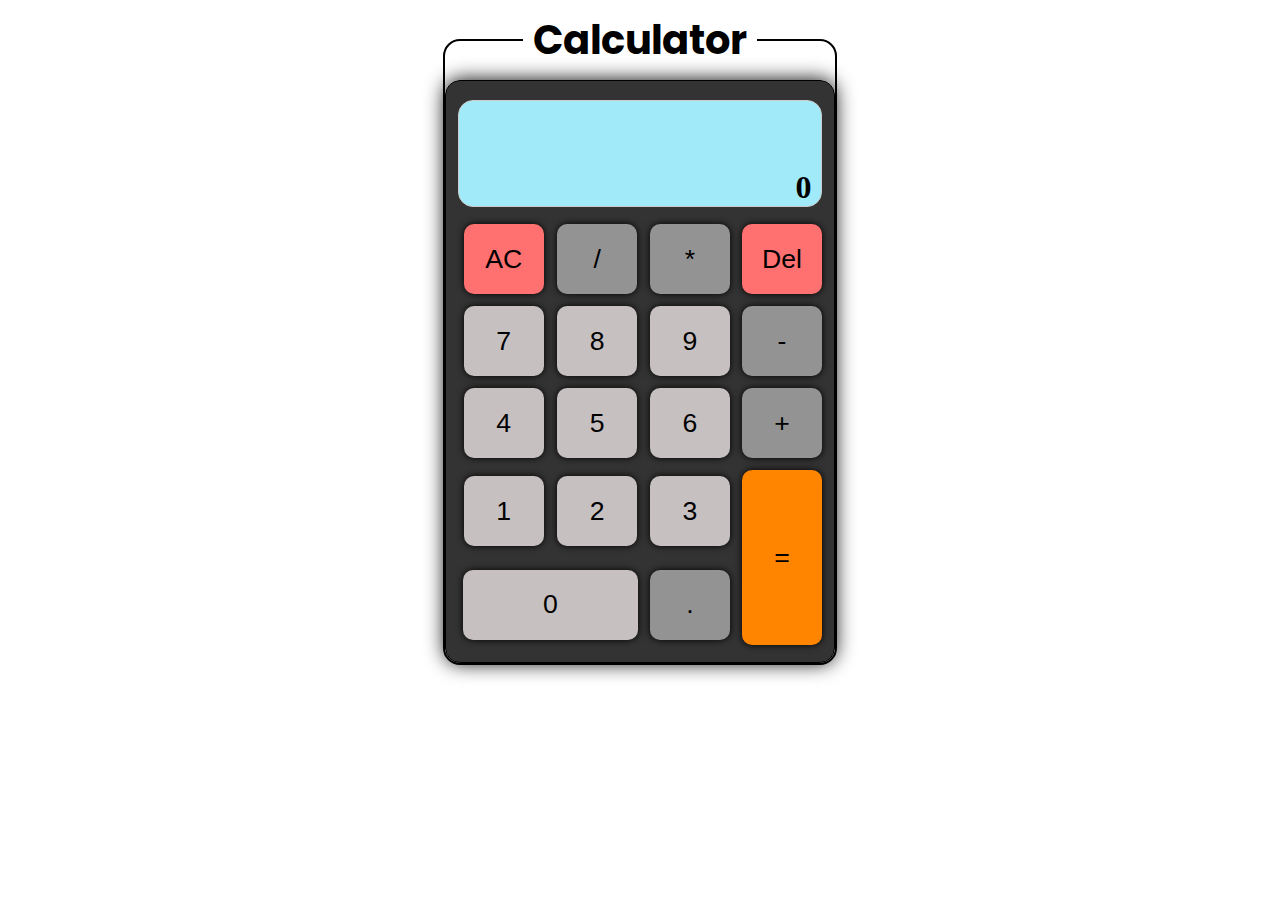
<file: calculator/index.html>
<!DOCTYPE html>
<html lang="en">
  <head>
    <meta charset="UTF-8" />
    <meta name="viewport" content="width=device-width, initial-scale=1.0" />
    <title>Calculator</title>
    <link rel="stylesheet" href="style.css" />
  </head>
  <body>
    <div class="center">
      <fieldset>
        <legend>
          <h1>Calculator</h1>
        </legend>
        <div id="outer_shell">
          <div id="screen">
            <span id="inputDisplay"></span>
            <span id="resultDisplay"></span>
          </div>
          <table>
            <tbody>
              <tr>
                <td>
                  <button class="btn del" id="all_clear">AC</button>
                </td>
                <td>
                  <button class="btn operation" id="divide">/</button>
                </td>
                <td>
                  <button class="btn operation" id="multiply">*</button>
                </td>
                <td>
                  <button class="btn del" id="delete">Del</button>
                </td>
              </tr>
              <tr>
                <td>
                  <button class="btn num" id="num7">7</button>
                </td>
                <td>
                  <button class="btn num" id="num8">8</button>
                </td>
                <td>
                  <button class="btn num" id="num9">9</button>
                </td>
                <td>
                  <button class="btn operation" id="minus">-</button>
                </td>
              </tr>
              <tr>
                <td>
                  <button class="btn num" id="num4">4</button>
                </td>
                <td>
                  <button class="btn num" id="num5">5</button>
                </td>
                <td>
                  <button class="btn num" id="num6">6</button>
                </td>
                <td>
                  <button class="btn operation" id="pls">+</button>
                </td>
              </tr>
              <tr>
                <td><button class="btn num" id="num1">1</button></td>
                <td><button class="btn num" id="num2">2</button></td>
                <td><button class="btn num" id="num3">3</button></td>
                <td rowspan="2">
                  <button class="btn operation" id="equal_to">=</button>
                </td>
                <td></td>
              </tr>

              <tr>
                <td colspan="2">
                  <button class="btn num" id="num0">0</button>
                </td>
                <td><button class="btn operation" id="dot">.</button></td>
              </tr>
            </tbody>
          </table>
        </div>
      </fieldset>
    </div>
 

<script>
   var flag=true;
  function updateDisplay() {
    document.getElementById('inputDisplay').innerText = input;
    document.getElementById('resultDisplay').innerText = result;
  }
  let input = '';
  let result = 0;

  document.querySelectorAll('.btn').forEach((button) => {
    button.addEventListener('click', () => {
      const buttonValue = button.innerText;
      switch (buttonValue) {
        case 'AC':
          input = '';
          result = 0;
          break;
        case 'Del':
          input = input.slice(0, -1);
          break;
        case '=':
          flag=false;
          try {
            result = eval(input);
          } catch (error) {
            result = 'Error';
          }
          break;
          default:
          if(!flag){input = '';}
          input += buttonValue;
          flag=true;
      }
      updateDisplay();
    });
  });
updateDisplay();
</script>
 </body>
</html>
</file>
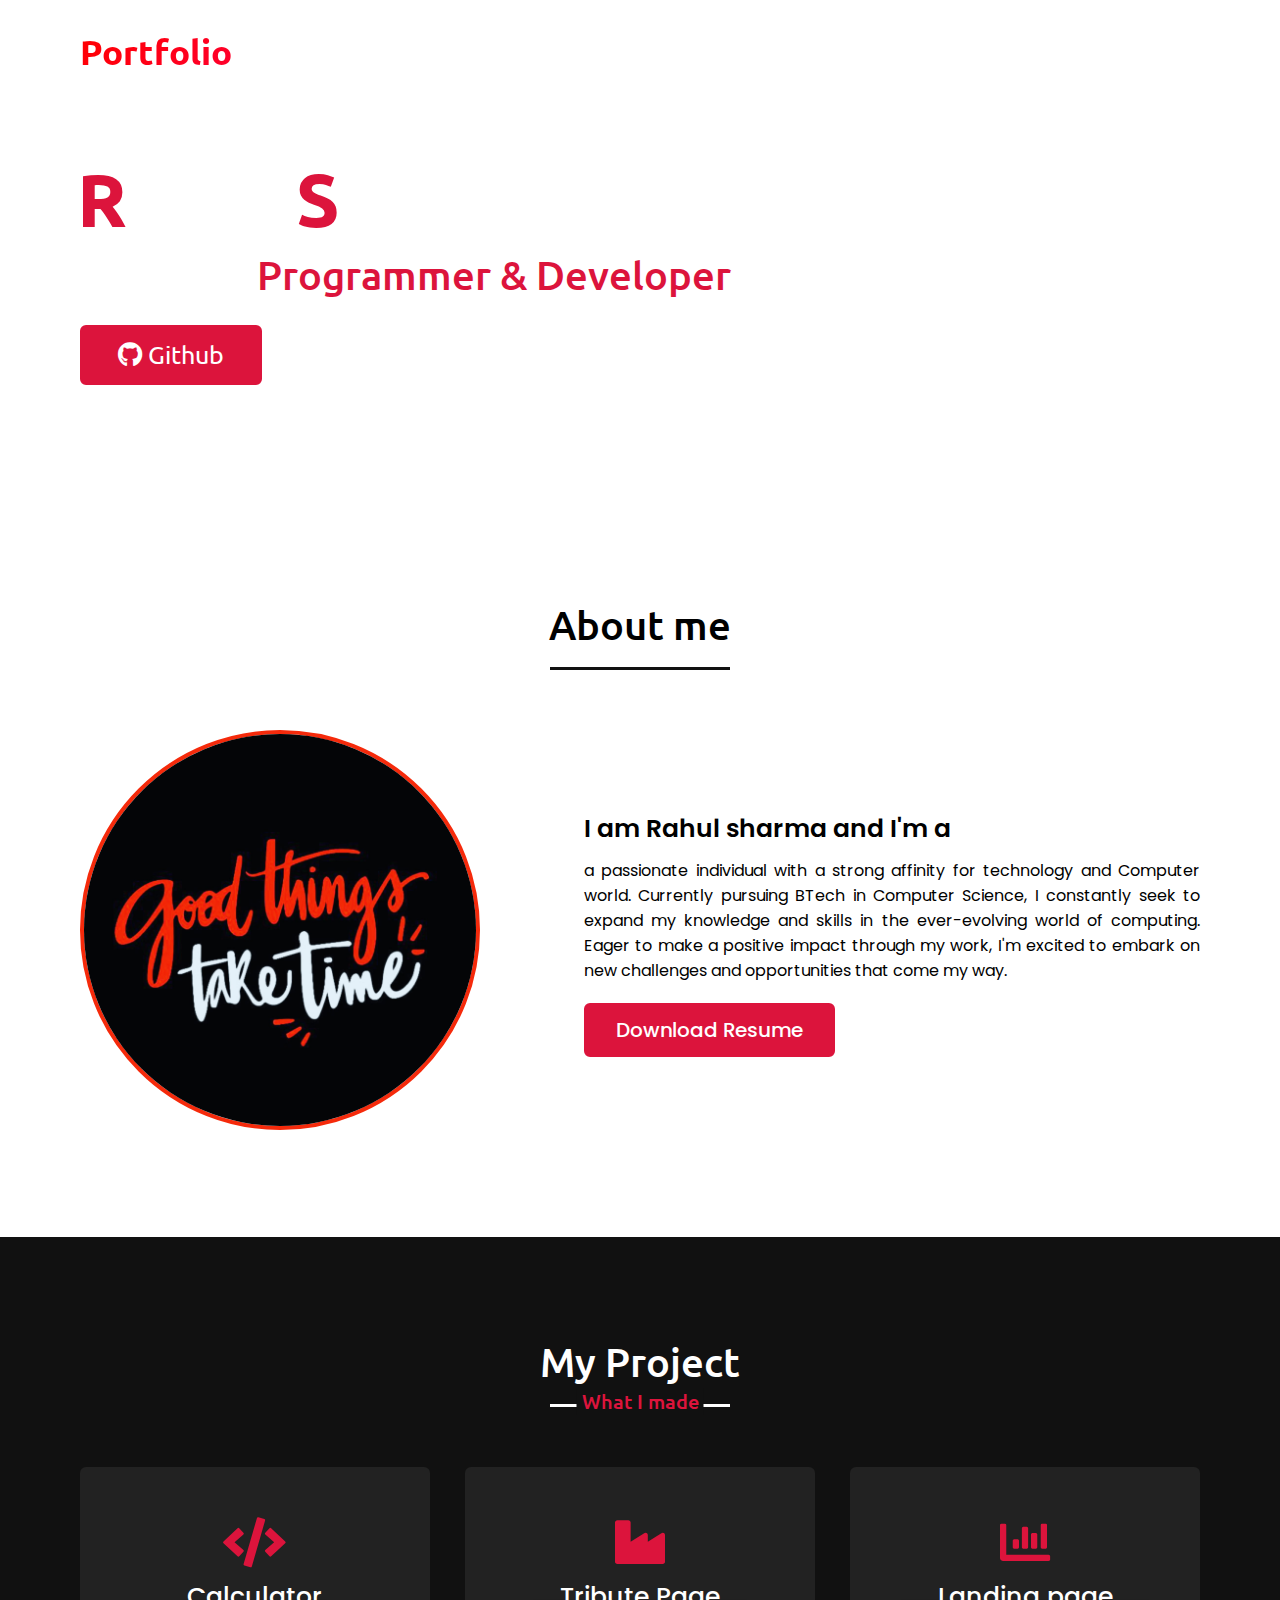
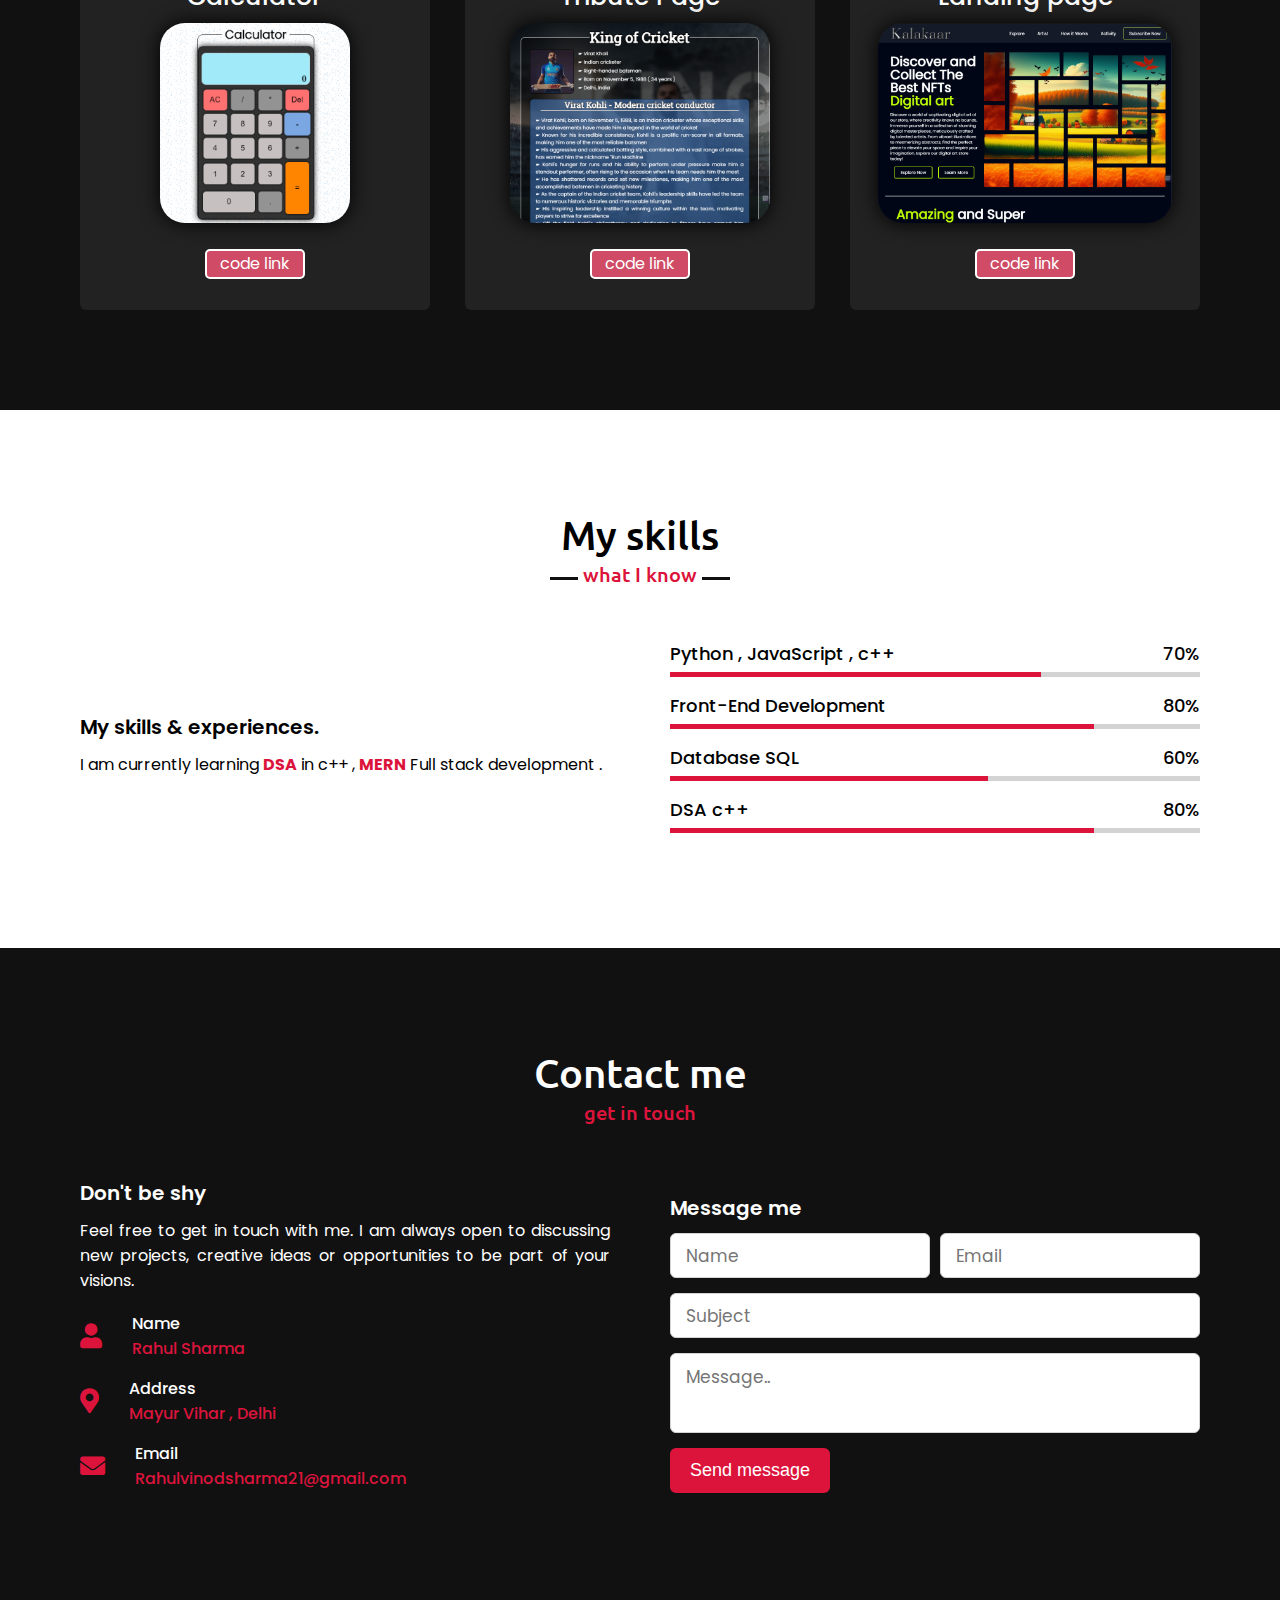
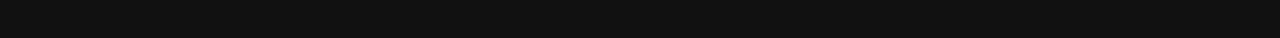
<file: codsoft_task2/index.html>
<!DOCTYPE html>
<html lang="en">
<head>
  <meta charset="UTF-8">
  <meta name="viewport" content="width=device-width, initial-scale=1.0">
  <link rel="stylesheet" href="style.css">
  <link rel="stylesheet" href="https://cdnjs.cloudflare.com/ajax/libs/font-awesome/5.15.2/css/all.min.css">
  <link rel="stylesheet" href="https://cdnjs.cloudflare.com/ajax/libs/font-awesome/6.0.0-beta3/css/all.min.css" integrity="sha512-AZAx0i6SDvlRZ9xZcmk/2Xu+IUX//iRVj88w8wLGoENfVWw+KV8jXhscu4GvKkP0mtwxR3d5VUHrGhkgQClQg==" crossorigin="anonymous" referrerpolicy="no-referrer" />
  <title>Document</title>
</head>
<body>
  <div class="scroll-up-btn">
    <i class="fas fa-angle-up"></i>
  </div>
  <nav class="navbar">
    <div class="max-width">
      <div class="logo"><a href="#">Portfolio</a></div>
      <ul class="menu">
        <li><a href="#home" class="menu-btn">Home</a></li>
        <li><a href="#about" class="menu-btn">About</a></li>
        <li><a href="#Project" class="menu-btn">Projects</a></li>
        <li><a href="#skills" class="menu-btn">Skills</a></li>
        <li><a href="#contact" class="menu-btn">Contact</a></li>
      </ul>
      <div class="menu-btn">
        <i class="fas fa-bars"></i>
      </div>
    </div>
  </nav>
  <section class="home" id="home">
    <div class="max-width">
      <div class="home-content">
        <div class="text-1">Hello, my name is</div>
        <div class="text-2"><span>R</span>ahul <span>S</span>harma</div>
        <div class="text-3">And I'm a <span class="typing">Programmer & Developer</span></div>
        <a href="https://github.com/Rahul-Sharma3" target="_blank"><i class="fab fa-github"></i> Github</a>
      </div>
    </div>
  </section>
  
  <section class="about" id="about">
    <div class="max-width">
      <h2 class="title">About me</h2>
      <div class="about-content">
        <div class="column left">
          <img src="images/mera_photu.jpg" alt="" />
        </div>
        <div class="column right">
          <div class="text">
            I am Rahul sharma and I'm a <span class="typing-2"></span>
            <br>
          </div>
          <p>
            a passionate individual with a strong affinity for technology and Computer world. Currently pursuing BTech in Computer Science, I constantly seek to expand my knowledge and skills in the ever-evolving world of computing. Eager to make a positive impact through my work, I'm excited to embark on new challenges and opportunities that come my way.
          </p>
          <a href="https://drive.google.com/file/d/1ktEhOa8cbxUYfyFpLVAcRsb1ewOHQfHL/view?usp=drivesdk" target="_blank">Download Resume</a>
        </div>
      </div>
    </div>
  </section>
  
  <section class="Project" id="Project">
    <div class="max-width">
      <h2 class="title">My Project</h2>
      <div class="serv-content">
        <div class="card">
          <div class="box">
            <i class="fas fa-code"></i>
            <div class="text">Calculator</div>
            <img src="images/calc.png" alt=""   >
          </div>
          <a href="#">code link</a>
        </div>
        <div class="card">
          <div class="box">
            <i class="fas fa-industry"></i>
            <div class="text">Tribute Page</div>
            <img src="images/tribte.png" alt="">
          </div>
          <a href="#">code link</a>
        </div>
        <div class="card">
          <div class="box">
            <i class="fas fa-chart-bar"></i>
            <div class="text">Landing page</div>
            <img src="images/landing.png" alt="">
            
          </div>
          <a href="#">code link</a>
        </div>
      </div>
    </div>
  </section>
  
  <section class="skills" id="skills">
    <div class="max-width">
      <h2 class="title">My skills</h2>
      <div class="skills-content">
        <div class="column left">
          <div class="text">My skills & experiences.</div>
          <p>
            I am currently learning <span class="hlight">DSA</span> in c++ , <span class="hlight">MERN</span> Full stack development .
          </p>
         
        </div>
        <div class="column right">
          <div class="bars">
            <div class="info">
              <span>Python , JavaScript , c++</span>
              <span>70%</span>
            </div>
            <div class="line html"></div>
          </div>
          <div class="bars">
            <div class="info">
              <span>Front-End Development</span>
              <span>80%</span>
            </div>
            <div class="line css"></div>
          </div>
          
          <div class="bars">
            <div class="info">
              <span>Database SQL</span>
              <span>60%</span>
            </div>
            <div class="line php"></div>
          </div>
          <div class="bars">
            <div class="info">
              <span>DSA c++</span>
              <span>80%</span>
            </div>
            <div class="line mysql"></div>
          </div>
        </div>
      </div>
    </div>
  </section>
  
  
  
  <section class="contact" id="contact">
    <div class="max-width">
      <h2 class="title">Contact me</h2>
      <div class="contact-content">
        <div class="column left">
          <div class="text">Don't be shy</div>
          <p>
            Feel free to get in touch with me. I am always open to discussing
            new projects, creative ideas or opportunities to be part of your
            visions.
          </p>
          <div class="icons">
            <div class="row">
              <i class="fas fa-user"></i>
              <div class="info">
                <div class="head">Name</div>
                <div class="sub-title">Rahul Sharma </div>
              </div>
            </div>
            <div class="row">
              <i class="fas fa-map-marker-alt"></i>
              <div class="info">
                <div class="head">Address</div>
                <div class="sub-title">Mayur Vihar , Delhi </div>
              </div>
            </div>
            <div class="row">
              <i class="fas fa-envelope"></i>
              <div class="info">
                <div class="head">Email</div>
                <div class="sub-title">Rahulvinodsharma21@gmail.com</div>
              </div>
            </div>
          </div>
        </div>
        <div class="column right">
          <div class="text">Message me</div>
          <form action="#">
            <div class="fields">
              <div class="field name">
                <input type="text" placeholder="Name" required />
              </div>
              <div class="field email">
                <input type="email" placeholder="Email" required />
              </div>
            </div>
            <div class="field">
              <input type="text" placeholder="Subject" required />
            </div>
            <div class="field textarea">
              <textarea cols="30" rows="10" placeholder="Message.." required></textarea>
            </div>
            <div class="button-area">
              <button type="submit">Send message</button>
            </div>
          </form>
        </div>
      </div>
    </div>
  </section>
  
  <footer>
    
  </footer>
<script src="https://code.jquery.com/jquery-3.6.0.min.js"></script>
<link rel="stylesheet" href="https://cdnjs.cloudflare.com/ajax/libs/OwlCarousel2/2.3.4/assets/owl.carousel.min.css" integrity="sha512-vsiFYPtf+vSm5Mz8rpgRSoPevSCXwpCKr1CwPe7Yh4i2fW5NNzUWRjkLGRl17P9sC2blPQ5jMYZS05ujj/0+pA==" crossorigin="anonymous" referrerpolicy="no-referrer" />
<script src="https://cdnjs.cloudflare.com/ajax/libs/OwlCarousel2/2.3.4/owl.carousel.min.js" integrity="sha512-rJ9l4tJFmLlZrfB8u42hqT8fZTTzGG/bjYhsxkTT4N9Exwr+B++OthgbFUC9MCLQqhuNRlNudLsJmBBFNYaQg==" crossorigin="anonymous" referrerpolicy="no-referrer"></script>
<script src="script.js"></script>
</body>
</html>
</file>
<file: calculator/style.css>
@import url("https://fonts.googleapis.com/css2?family=Poppins:wght@300&display=swap");

* {
  margin: 0;
  padding: 0;
  border: border-box;
}
body {
  background: #fff url(https://i.gifer.com/origin/d2/d2faff75e02534a3c687da2b7c4a95ab_w200.gif);
}
h1 {
  margin: 10px;
  font-size: 30pt;
  font-family: "Poppins", sans-serif;
  font-weight: bolder;
}
fieldset {
  text-align: center;
  border: 2px solid #000;
  border-radius: 17px;
  display: flex;
  justify-content: center;
}
.center {
  display: flex;
  justify-content: center;
}
#outer_shell {
  border: 1px solid black;
  width: 388px;
  /* height: 600px; */
  background-color: rgba(0, 0, 0, 0.8);
  border-radius: 15px;
  box-shadow: #000 0px 0px 20px ;
}
#screen {
  margin: 5% 3%;
  height: 85px;
  border: 2px solid black;
  background-color: rgb(160, 234, 249);
  border-radius: 15px;
}
button {
  height: 70px;
  width: 80px;
  border: none;
  margin: 5px;
  background-color: #c7c0c0;
  border-radius: 10px;
  box-shadow: #000 0px 0px 7px ;
  font-size: 20pt;
  transition: 0.1s ease;
  cursor: pointer;
}
#num0 {
  width: 175px;
}
#equal_to {
  height: 175px;
}
table {
  margin: 10px;
}
.operation{
    background-color: #939393;
}
.del{
    background-color: #ff7171;
}
#equal_to{
    background-color: #ff8400;
} 
#screen {
    text-align: left;
    font-size: 24px;
    border: 1px solid #ccc;
    padding: 10px;
    margin-bottom: 10px;
    position: relative;
  }

  #inputDisplay {
    text-align:left;
  }

  #resultDisplay {
    text-align:right;
    font-size: 32px;
    position: absolute;
    bottom: 0;font-weight: bold;
    right: 10px;
  }
button:hover{
    scale: 1.1;
    background-color: #7aa7e1;
}

button:active{
    scale: 1;
    background-color: #c7c0c0;
}
</file>
<file: codsoft_task2/style.css>
@import url("https://fonts.googleapis.com/css2?family=Poppins:wght@400;500;600;700&family=Ubuntu:wght@400;500;700&display=swap");

* {
  margin: 0;
  padding: 0;
  box-sizing: border-box;
  text-decoration: none;
}

html {
  scroll-behavior: smooth;
}
.typing{
  color: blue;
}
::-webkit-scrollbar {
  width: 10px;
}

::-webkit-scrollbar-track {
  background: #f1f1f1;
}

::-webkit-scrollbar-thumb {
  background: #888;
}

::-webkit-scrollbar-thumb:hover {
  background: #555;
}

section {
  padding: 100px 0;
}

.max-width {
  max-width: 1300px;
  padding: 0 80px;
  margin: auto;
}

.about,
.Project,
.skills,
.teams,
.contact,
footer {
  font-family: "Poppins", sans-serif;
}

.about .about-content,
.Project .serv-content,
.skills .skills-content,
.contact .contact-content {
  display: flex;
  flex-wrap: wrap;
  align-items: center;
  justify-content: space-between;
}

section .title {
  position: relative;
  text-align: center;
  font-size: 40px;
  font-weight: 500;
  margin-bottom: 60px;
  padding-bottom: 20px;
  font-family: "Ubuntu", sans-serif;
}

section .title::before {
  content: "";
  position: absolute;
  bottom: 0;
  left: 50%;
  width: 180px;
  height: 3px;
  background: #111;
  transform: translateX(-50%);
}

section .title::after {
  position: absolute;
  bottom: -8px;
  left: 50%;
  font-size: 20px;
  color: crimson;
  padding: 0 5px;
  background: #111;
  transform: translateX(-50%);
}

.navbar {
  position: fixed;
  width: 100%;
  z-index: 999;
  padding: 30px 0;
  font-family: "Ubuntu", sans-serif;
  transition: all 0.3s ease;
}

.navbar.sticky {
  padding: 15px 0;
  background: crimson;
}

.navbar .max-width {
  display: flex;
  align-items: center;
  justify-content: space-between;
}

.navbar .logo a {
  font-size: 35px;
  font-weight: 600;
  background: repeating-linear-gradient(
    -45deg,
    red 0%,
    yellow 7.14%,
    rgb(0, 255, 0) 14.28%,
    rgb(0, 255, 255) 21.4%,
    cyan 28.56%,
    blue 35.7%,
    magenta 42.84%,
    red 50%
  );
  background-size: 600vw 600vw;
  -webkit-text-fill-color: transparent;
  background-clip: border-box;
  -webkit-background-clip: text;
  animation: slide 8s linear infinite forwards;
}

@keyframes slide {
  0% {
    background-position-x: 0%;
  }

  100% {
    background-position-x: 600vw;
  }
}

.navbar.sticky .logo a {
  background: white;
  -webkit-text-fill-color: transparent;
  background-clip: border-box;
  -webkit-background-clip: text;
}

.navbar .menu li {
  list-style: none;
  display: inline-block;
}

.navbar .menu li a {
  display: block;
  color: #fff;
  font-size: 18px;
  font-weight: 500;
  margin-left: 25px;
  transition: color 0.3s ease;
}

.navbar .menu li a:hover {
  color: crimson;
}

.navbar.sticky .menu li a:hover {
  color: #fff;
}
.contact{
  background: #111;
  color: white;
}
.menu-btn {
  color: #fff;
  font-size: 23px;
  cursor: pointer;
  display: none;
}

.scroll-up-btn {
  position: fixed;
  height: 45px;
  width: 42px;
  background: crimson;
  right: 30px;
  bottom: 10px;
  text-align: center;
  line-height: 45px;
  color: #fff;
  z-index: 9999;
  font-size: 30px;
  border-radius: 6px;
  border-bottom-width: 2px;
  cursor: pointer;
  opacity: 0;
  pointer-events: none;
  transition: all 0.3s ease;
}

.scroll-up-btn.show {
  bottom: 30px;
  opacity: 1;
  pointer-events: auto;
}

.scroll-up-btn:hover {
  filter: brightness(80%);
}

.home {
  display: flex;
  background: url("https://i.ibb.co/SPZD6fx/banner.jpg") no-repeat center;
  color: #fff;
  min-height: 500px;
  background-size: cover;
  background-attachment: fixed;
  font-family: "Ubuntu", sans-serif;
}

.home .max-width {
  width: 100%;
  display: flex;
}

.home .max-width .row {
  margin-right: 0;
}

.home .home-content .text-1 {
  font-size: 27px;
}

.home .home-content .text-2 {
  font-size: 75px;
  font-weight: 600;
  margin-left: -3px;
}

.home .home-content .text-2 span {
  color: crimson;
  transition: all 0.3s ease;
}

.home .home-content .text-3 {
  font-size: 40px;
  margin: 5px 0;
}

.home .home-content .text-3 span {
  color: crimson;
  font-weight: 500;
}

.home .home-content a {
  display: inline-block;
  background: crimson;
  color: #fff;
  font-size: 25px;
  padding: 12px 36px;
  margin-top: 20px;
  font-weight: 400;
  border-radius: 6px;
  border: 2px solid crimson;
  transition: all 0.3s ease;
}

.home .home-content a:hover {
  color: crimson;
  background: none;
}



.about .about-content .left {
  width: 45%;
}

.about .about-content .left img {
  height: 400px;
  width: 400px;
  object-fit: cover;
  border-radius: 50%;
  border: 4px solid #f52a0b;
}

.about .about-content .right {
  width: 55%;
}

.about .about-content .right .text {
  font-size: 25px;
  font-weight: 600;
  margin-bottom: 10px;
}

.about .about-content .right .text span {
  color: crimson;
}

.about .about-content .right p {
  text-align: justify;
}

.about .about-content .right a {
  display: inline-block;
  background: crimson;
  color: #fff;
  font-size: 20px;
  font-weight: 500;
  padding: 10px 30px;
  margin-top: 20px;
  border-radius: 6px;
  border: 2px solid crimson;
  transition: all 0.3s ease;
}

.about .about-content .right a:hover {
  color: crimson;
  background: none;
}

.Project,
.teams {
  color: #fff;
  background: #111;
}

.Project .title::before,
.teams .title::before {
  background: #fff;
}

.Project .title::after,
.teams .title::after {
  background: #111;
  content: "What I made";
}

.Project .serv-content .card {
  width: calc(33% - 20px);
  background: #222;
  text-align: center;
  border-radius: 6px;
  padding: 50px 25px;
  cursor: pointer;
  transition: all 0.3s ease;
}

.Project .serv-content .card:hover {
  background: crimson;
}

.Project .serv-content .card .box {
  transition: all 0.3s ease;
}

.Project .serv-content .card:hover .box {
  transform: scale(1.05);
}

.Project .serv-content .card i {
  font-size: 50px;
  color: crimson;
  transition: color 0.3s ease;
}

.Project .serv-content .card:hover i {
  color: #fff;
}

.Project .serv-content .card .text {
  font-size: 25px;
  font-weight: 500;
  margin: 10px 0 7px;
}


.skills .title::after {
  background: #fff;
  content: "what I know";
}

.skills .skills-content .column {
  width: calc(50% - 30px);
}

.skills .skills-content .left .text {
  font-size: 20px;
  font-weight: 600;
  margin-bottom: 10px;
}

.skills .skills-content .left p {
  text-align: justify;
}

.skills .skills-content .left a {
  display: inline-block;
  background: crimson;
  color: #fff;
  font-size: 18px;
  font-weight: 500;
  padding: 8px 16px;
  margin-top: 20px;
  border-radius: 6px;
  border: 2px solid crimson;
  transition: all 0.3s ease;
}

.skills .skills-content .left a:hover {
  color: crimson;
  background: none;
}

.skills .skills-content .right .bars {
  margin-bottom: 15px;
}

.skills .skills-content .right .info {
  display: flex;
  margin-bottom: 5px;
  align-items: center;
  justify-content: space-between;
}

.skills .skills-content .right span {
  font-weight: 500;
  font-size: 18px;
}

.skills .skills-content .right .line {
  height: 5px;
  width: 100%;
  background: lightgrey;
  position: relative;
}

.skills .skills-content .right .line::before {
  content: "";
  position: absolute;
  height: 100%;
  left: 0;
  top: 0;
  background: crimson;
}

.skills-content .right .html::before {
  width: 70%;
}

.skills-content .right .css::before {
  width: 80%;
}

.skills-content .right .js::before {
  width: 65%;
}

.skills-content .right .php::before {
  width: 60%;
}

.skills-content .right .mysql::before {
  width: 80%;
}

.teams .title::after {
  content: "who with me";
}

.teams .carousel .card {
  background: #222;
  border-radius: 6px;
  padding: 25px 35px;
  text-align: center;
  overflow: hidden;
  transition: all 0.3s ease;
}

.teams .carousel .card:hover {
  background: crimson;
}

.teams .carousel .card .box {
  display: flex;
  flex-direction: column;
  align-items: center;
  justify-content: center;
  transition: all 0.3s ease;
}

.teams .carousel .card:hover .box {
  transform: scale(1.05);
}

.teams .carousel .card .text {
  font-size: 25px;
  font-weight: 500;
  margin: 10px 0 7px;
}

.teams .carousel .card img {
  height: 150px;
  width: 150px;
  object-fit: cover;
  border-radius: 50%;
  border: 5px solid crimson;
  transition: all 0.3s ease;
}

.teams .carousel .card:hover img {
  border-color: #fff;
}

.owl-dots {
  text-align: center;
  margin-top: 20px;
}

.owl-dot {
  height: 13px;
  width: 13px;
  margin: 0 5px;
  outline: none !important;
  border-radius: 50%;
  border: 2px solid crimson !important;
  transition: all 0.3s ease;
}

.owl-dot.active {
  width: 35px;
  border-radius: 14px;
}

.owl-dot.active,
.owl-dot:hover {
  background: crimson !important;
}

.contact .title::after {
  background: none;
  content: "get in touch";
}

.contact .contact-content .column {
  width: calc(50% - 30px);
}

.contact .contact-content .text {
  font-size: 20px;
  font-weight: 600;
  margin-bottom: 10px;
}

.contact .contact-content .left p {
  text-align: justify;
}

.contact .contact-content .left .icons {
  margin: 10px 0;
}

.contact .contact-content .row {
  display: flex;
  height: 65px;
  align-items: center;
}

.contact .contact-content .row .info {
  margin-left: 30px;
}

.contact .contact-content .row i {
  font-size: 25px;
  color: crimson;
}

.contact .contact-content .info .head {
  font-weight: 500;
}

.contact .contact-content .info .sub-title {
  font-weight: 500;
  color: crimson;
  /* color: #333; */
}

.contact .right form .fields {
  display: flex;
}

.contact .right form .field,
.contact .right form .fields .field {
  height: 45px;
  width: 100%;
  margin-bottom: 15px;
}

.contact .right form .textarea {
  height: 80px;
  width: 100%;
}

.contact .right form .name {
  margin-right: 10px;
}

.contact .right form .field input,
.contact .right form .textarea textarea {
  height: 100%;
  width: 100%;
  border: 1px solid lightgrey;
  border-radius: 6px;
  outline: none;
  padding: 0 15px;
  font-size: 17px;
  font-family: "Poppins", sans-serif;
  transition: all 0.3s ease;
}

.contact .right form .field input:focus,
.contact .right form .textarea textarea:focus {
  border-color: #b3b3b3;
}

.contact .right form .textarea textarea {
  padding-top: 10px;
  resize: none;
}

.contact .right form .button-area {
  display: flex;
  align-items: center;
}

.right form .button-area button {
  color: #fff;
  display: block;
  width: 160px !important;
  height: 45px;
  outline: none;
  font-size: 18px;
  font-weight: 500;
  border-radius: 6px;
  cursor: pointer;
  flex-wrap: nowrap;
  background: crimson;
  border: 2px solid crimson;
  transition: all 0.3s ease;
}

.right form .button-area button:hover {
  color: crimson;
  background: none;
}
.box img{
  border-radius:25px;
  height:200px;
  box-shadow:0 0 20px black;
 
}
.card{
  display: flex;
  flex-direction: column;
  align-items: center;
}
.card a{
  border: 2px solid white;
  color: white;
  background-color: rgb(208, 75, 102);
  display: flex;
  justify-content: center;
  align-self: center;
  height: 30px;
  width: 100px;
  transform: translateY(19px);
  border-radius: 5px;
  transition: .5s ease;
}
.card a:hover{
 background-color: white;
 color: crimson;
 scale: 1.2;
 box-shadow: 4px 4px pink;
}
.hlight{
  color: crimson;
  font-weight: bold;
}
footer {
  background: #111;
  padding: 15px 23px;
  color: #fff;
  text-align: center;
}

footer span a {
  color: crimson;
  text-decoration: none;
}

footer span a:hover {
  text-decoration: underline;
}

@media (max-width: 1104px) {
  .about .about-content .left img {
    height: 350px;
    width: 350px;
  }
}

@media (max-width: 991px) {
  .max-width {
    padding: 0 50px;
  }
}

@media (max-width: 947px) {
  .menu-btn {
    display: block;
    z-index: 999;
  }

  .menu-btn i.active:before {
    content: "\f00d";
  }

  .navbar .menu {
    position: fixed;
    height: 100vh;
    width: 100%;
    left: -100%;
    top: 0;
    background: #111;
    text-align: center;
    padding-top: 80px;
    transition: all 0.3s ease;
  }

  .navbar .menu.active {
    left: 0;
  }

  .navbar .menu li {
    display: block;
  }

  .navbar .menu li a {
    display: inline-block;
    margin: 20px 0;
    font-size: 25px;
  }

  .home .home-content .text-2 {
    font-size: 70px;
  }

  .home .home-content .text-3 {
    font-size: 35px;
  }

  .home .home-content a {
    font-size: 23px;
    padding: 10px 30px;
  }

  .max-width {
    max-width: 930px;
  }

  .about .about-content .column {
    width: 100%;
  }

  .about .about-content .left {
    display: flex;
    justify-content: center;
    margin: 0 auto 60px;
  }

  .about .about-content .right {
    flex: 100%;
  }

  .Project .serv-content .card {
    width: calc(50% - 10px);
    margin-bottom: 20px;
  }

  .skills .skills-content .column,
  .contact .contact-content .column {
    width: 100%;
    margin-bottom: 35px;
  }
}

@media (max-width: 690px) {
  .max-width {
    padding: 0 23px;
  }

  .home .home-content .text-2 {
    font-size: 60px;
  }

  .home .home-content .text-3 {
    font-size: 32px;
  }

  .home .home-content a {
    font-size: 20px;
  }

  .Project .serv-content .card {
    width: 100%;
  }
}

@media (max-width: 500px) {
  .home .home-content .text-2 {
    font-size: 50px;
  }

  .home .home-content .text-3 {
    font-size: 27px;
  }

  .about .about-content .right .text,
  .skills .skills-content .left .text {
    font-size: 19px;
  }

  .contact .right form .fields {
    flex-direction: column;
  }

  .contact .right form .name,
  .contact .right form .email {
    margin: 0;
  }

  .right form .error-box {
    width: 150px;
  }

  .scroll-up-btn {
    right: 15px;
    bottom: 15px;
    height: 38px;
    width: 35px;
    font-size: 23px;
    line-height: 38px;
  }
}
</file>
